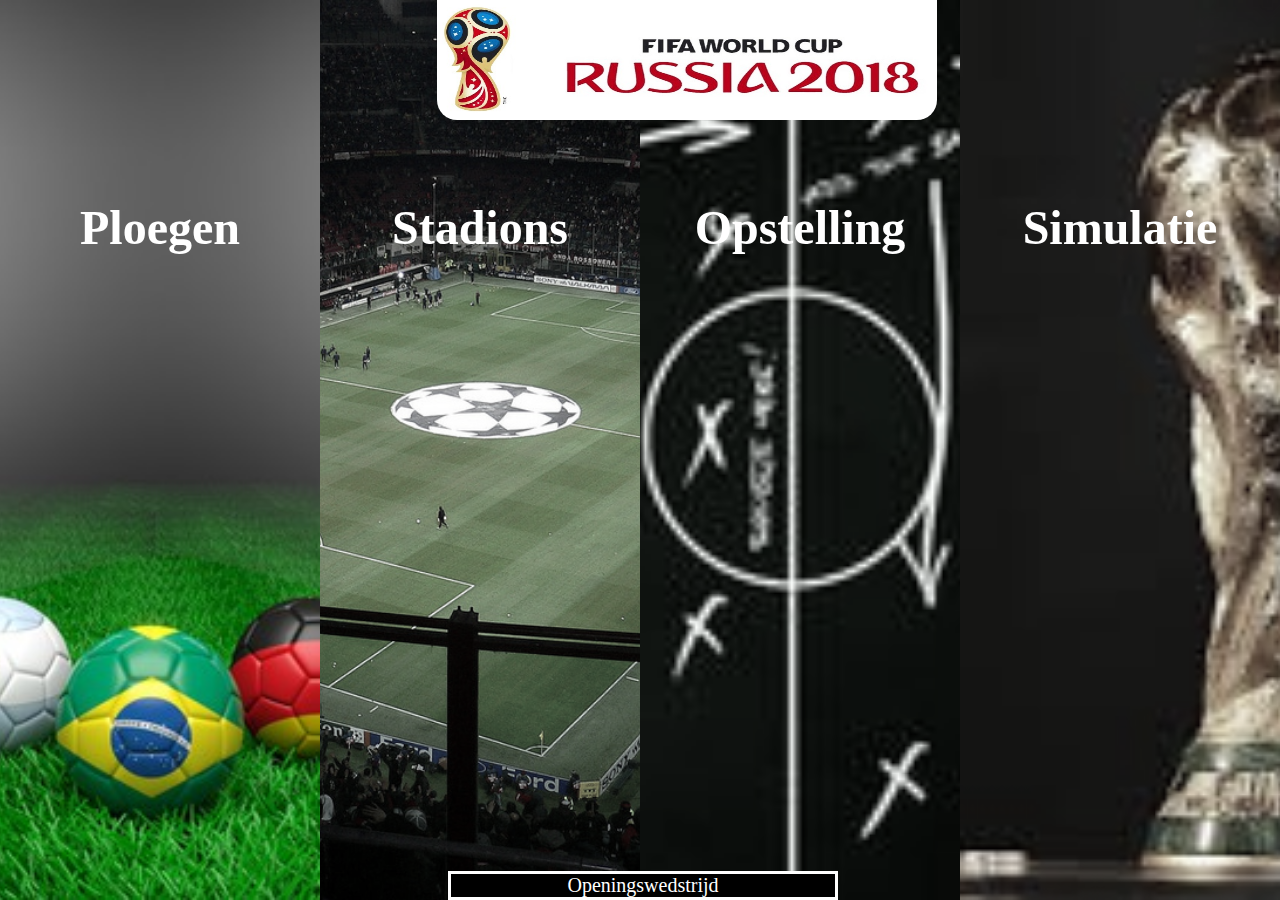
<file: index.html>
<!DOCTYPE html>
<html lang="en">
<head>
    <meta charset="UTF-8">
    <title>HomePagina</title>
    <link href="project.css" rel="stylesheet">

</head>
<body>


    <figure style="position: absolute; z-index: 100; margin-top: 0%; width: 30%; left: 31%;">
    <img src="resources/logo_wk_2018.png" style="width: 500px; height: 120px; border-bottom-left-radius: 20px; border-bottom-right-radius: 20px">
    </figure>
    <footer class="clock" style="text-align: center">
    <p style="margin: 0%; font-size: 20px; text-align: center">Openingswedstrijd</p>
        <output id="demo" style="margin: 0%;"></output>
    </footer>
    <div id="container">
        <ul id="flex-container">
            <li><a href="Ploegen/Ploegen.html">Ploegen</a></li>
            <li><a href="Stadions/stadions.html">Stadions</a></li>
            <li><a href="opstelling/opstelling.html">Opstelling</a></li>
            <li><a href="Simulatie/simulatie.html">Simulatie</a></li>
        </ul>

    </div>



    <script>
        var countDownDate = new Date("Jun 17, 2018 15:37:25").getTime();

        var x = setInterval(function() {

            var now = new Date().getTime();

            var distance = countDownDate - now;

            var days = Math.floor(distance / (1000 * 60 * 60 * 24));
            var hours = Math.floor((distance % (1000 * 60 * 60 * 24)) / (1000 * 60 * 60));
            var minutes = Math.floor((distance % (1000 * 60 * 60)) / (1000 * 60));
            var seconds = Math.floor((distance % (1000 * 60)) / 1000);

            document.getElementById("demo").innerHTML = days + "d " + hours + "h "
                + minutes + "m " + seconds + "s ";

            if (distance < 0) {
                clearInterval(x);
                document.getElementById("demo").innerHTML = "EXPIRED";
            }
        }, 1000);
    </script>

</body>
</html>
</file>
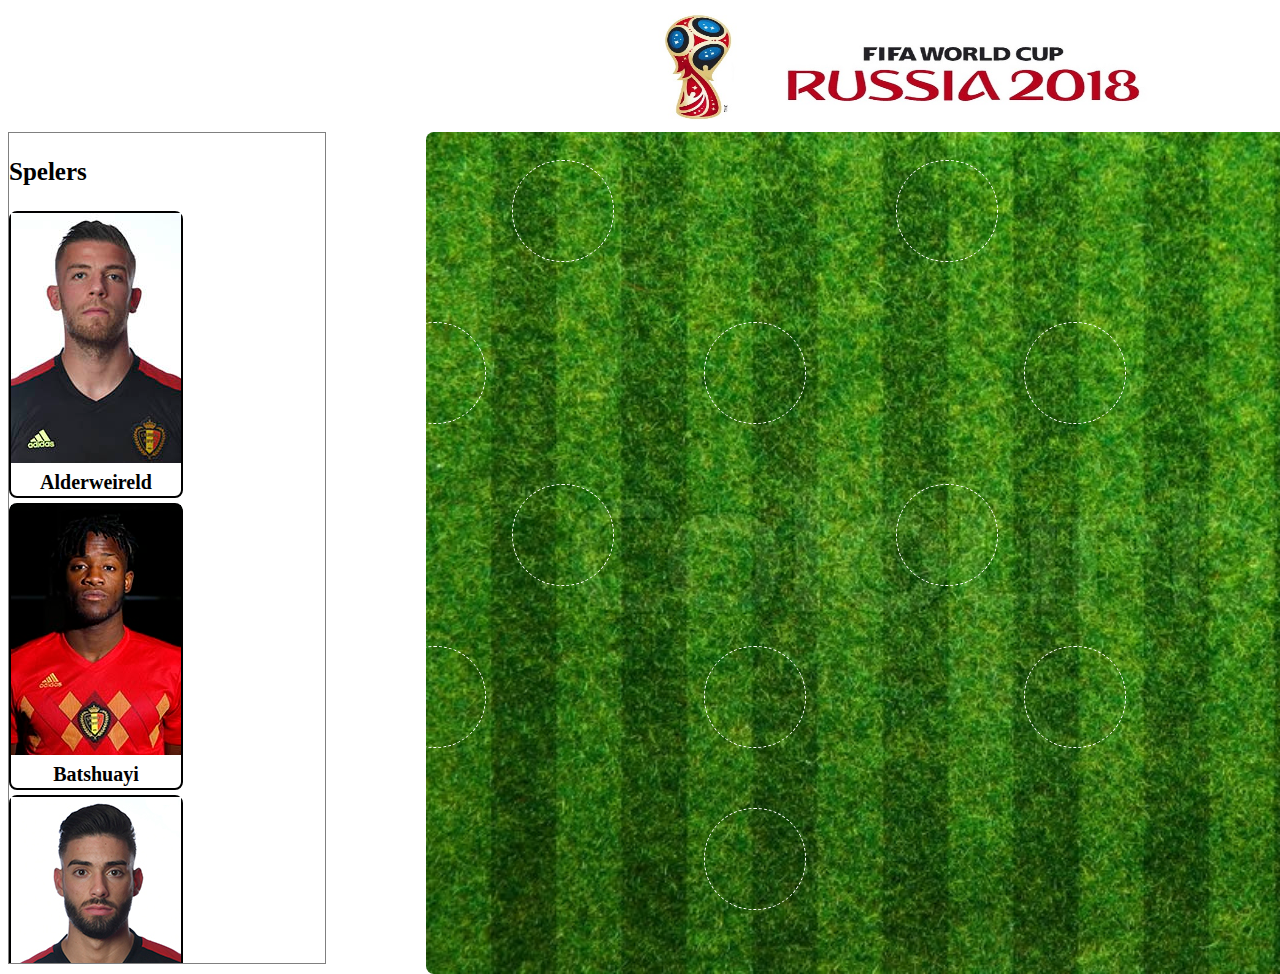
<file: opstelling/opstelling.html>
<!DOCTYPE html>
<html lang="en">
<head>
    <meta charset="UTF-8">
    <title>opstelling</title>
    <link href="opstelling.css" rel="stylesheet">
</head>
<body>

<figure style="z-index: 100; margin-top: 0%; width: 30%; left: 31%; margin-bottom: 0px; margin-left:650px">
    <a href="../index.html"><img src="../resources/logo_wk_2018.png" style="width: 500px; height: 120px; border-bottom-left-radius: 20px; border-bottom-right-radius: 20px">
    </a>
</figure>
<div class="divspelers">
    <p class="pspelers">Spelers</p>
    <div class="omkaderingspelers"> <img id="1" src="../resources/spelers/alderweireld.jpg" draggable="true" ondragstart="drag(event)"><p class="divspelernamen">Alderweireld</p> </div>
    <div class="omkaderingspelers"> <img id="2" src="../resources/spelers/batshuayi.jpg" draggable="true" ondragstart="drag(event)"><p class="divspelernamen">Batshuayi</p> </div>
    <div class="omkaderingspelers"> <img id="3" src="../resources/spelers/carrasco.jpg" draggable="true" ondragstart="drag(event)"><p class="divspelernamen">Carrasco</p> </div>
    <div class="omkaderingspelers"> <img id="4" src="../resources/spelers/ciman.jpg" draggable="true" ondragstart="drag(event)"><p class="divspelernamen">Ciman</p> </div>
    <div class="omkaderingspelers"> <img id="5" src="../resources/spelers/courtois.jpg" draggable="true" ondragstart="drag(event)"><p class="divspelernamen">Courtois</p> </div>
    <div class="omkaderingspelers"> <img id="6" src="../resources/spelers/debruyne.jpg" draggable="true" ondragstart="drag(event)"><p class="divspelernamen">Debruyne</p> </div>
    <div class="omkaderingspelers"> <img id="7" src="../resources/spelers/dembele.jpg" draggable="true" ondragstart="drag(event)"><p class="divspelernamen">Demebele</p> </div>
    <div class="omkaderingspelers"> <img id="8" src="../resources/spelers/fellaini.jpg" draggable="true" ondragstart="drag(event)"><p class="divspelernamen">Fellaini</p> </div>
    <div class="omkaderingspelers"> <img id="9" src="../resources/spelers/hazard.jpg" draggable="true" ondragstart="drag(event)"><p class="divspelernamen">Hazard</p> </div>
    <div class="omkaderingspelers"> <img id="10" src="../resources/spelers/kompany.jpg" draggable="true" ondragstart="drag(event)"><p class="divspelernamen">Kompany</p> </div>
    <div class="omkaderingspelers"> <img id="11" src="../resources/spelers/lukaku.jpg" draggable="true" ondragstart="drag(event)"><p class="divspelernamen">Lukaku</p> </div>
    <div class="omkaderingspelers"> <img id="12" src="../resources/spelers/mertens.jpg" draggable="true" ondragstart="drag(event)"><p class="divspelernamen">Mertens</p> </div>
    <div class="omkaderingspelers"> <img id="13" src="../resources/spelers/meunier.jpg" draggable="true" ondragstart="drag(event)"><p class="divspelernamen">Meunier</p> </div>
    <div class="omkaderingspelers"> <img id="14" src="../resources/spelers/mignolet.jpg" draggable="true" ondragstart="drag(event)"><p class="divspelernamen">Mignolet</p> </div>
    <div class="omkaderingspelers"> <img id="15" src="../resources/spelers/mirallas.jpg" draggable="true" ondragstart="drag(event)"><p class="divspelernamen">Mirallas</p> </div>
    <div class="omkaderingspelers"> <img id="16" src="../resources/spelers/naingolan.jpg" draggable="true" ondragstart="drag(event)"><p class="divspelernamen">Naingolan</p> </div>
    <div class="omkaderingspelers"> <img id="17" src="../resources/spelers/origi.jpg" draggable="true" ondragstart="drag(event)"><p class="divspelernamen">Origi</p> </div>
    <div class="omkaderingspelers"> <img id="18" src="../resources/spelers/tielemans.jpg" draggable="true" ondragstart="drag(event)"><p class="divspelernamen">Tielmans</p> </div>
    <div class="omkaderingspelers"> <img id="19" src="../resources/spelers/vermaelen.jpg" draggable="true" ondragstart="drag(event)"><p class="divspelernamen">Vermaelen</p> </div>
    <div class="omkaderingspelers"> <img id="20" src="../resources/spelers/vertonghen.jpg" draggable="true" ondragstart="drag(event)"><p class="divspelernamen">Vertonghen</p> </div>
    <div class="omkaderingspelers"> <img id="21" src="../resources/spelers/witsel.jpg" draggable="true" ondragstart="drag(event)"><p class="divspelernamen">Witsel</p> </div>
</div>
<div style="width: 75%">
    <img style="width: 1240px" class="divvoetbalveld" src="../resources/veld.jpg">
    <div class="cirkel1"><p class="cirkel" ondrop="drop(event)" ondragover="allowDrop(event)" aria-dropeffect="copy" dropzone="move"></p></div>
    <div class="cirkel2"><p class="cirkel" ondrop="drop(event)" ondragover="allowDrop(event)" aria-dropeffect="copy" dropzone="move"></p></div>
    <div class="cirkel3"><p class="cirkel" ondrop="drop(event)" ondragover="allowDrop(event)" aria-dropeffect="copy" dropzone="move"></p></div>
    <div class="cirkel4"><p class="cirkel" ondrop="drop(event)" ondragover="allowDrop(event)" aria-dropeffect="copy" dropzone="move"></p></div>
    <div class="cirkel5"><p class="cirkel" ondrop="drop(event)" ondragover="allowDrop(event)" aria-dropeffect="copy" dropzone="move"></p></div>
    <div class="cirkel6"><p class="cirkel" ondrop="drop(event)" ondragover="allowDrop(event)" aria-dropeffect="copy" dropzone="move"></p></div>
    <div class="cirkel7"><p class="cirkel" ondrop="drop(event)" ondragover="allowDrop(event)" aria-dropeffect="copy" dropzone="move"></p></div>
    <div class="cirkel8"><p class="cirkel" ondrop="drop(event)" ondragover="allowDrop(event)" aria-dropeffect="copy" dropzone="move"></p></div>
    <div class="cirkel9"><p class="cirkel" ondrop="drop(event)" ondragover="allowDrop(event)" aria-dropeffect="copy" dropzone="move"></p></div>
    <div class="cirkel10"><p class="cirkel" ondrop="drop(event)" ondragover="allowDrop(event)" aria-dropeffect="copy" dropzone="move"></p></div>
    <div class="cirkel11"><p class="cirkel" ondrop="drop(event)" ondragover="allowDrop(event)" aria-dropeffect="copy" dropzone="move"></p></div>
</div>
<script>
    function allowDrag(ev) {
        ev.preventDefault()
    }

    function allowDrop(ev) {
        ev.preventDefault()
    }

    function drag(ev) {
        ev.dataTransfer.setData('img', ev.target.id);
    }

    function drop(ev) {
        ev.preventDefault();
        var data = ev.dataTransfer.getData("img");

        let spelerImg = document.getElementById(data);
        spelerImg.parentElement.style.display = 'none';

        ev.target.style.backgroundImage = "url("+spelerImg.src+")";
    }



</script>

</body>
</html>
</file>
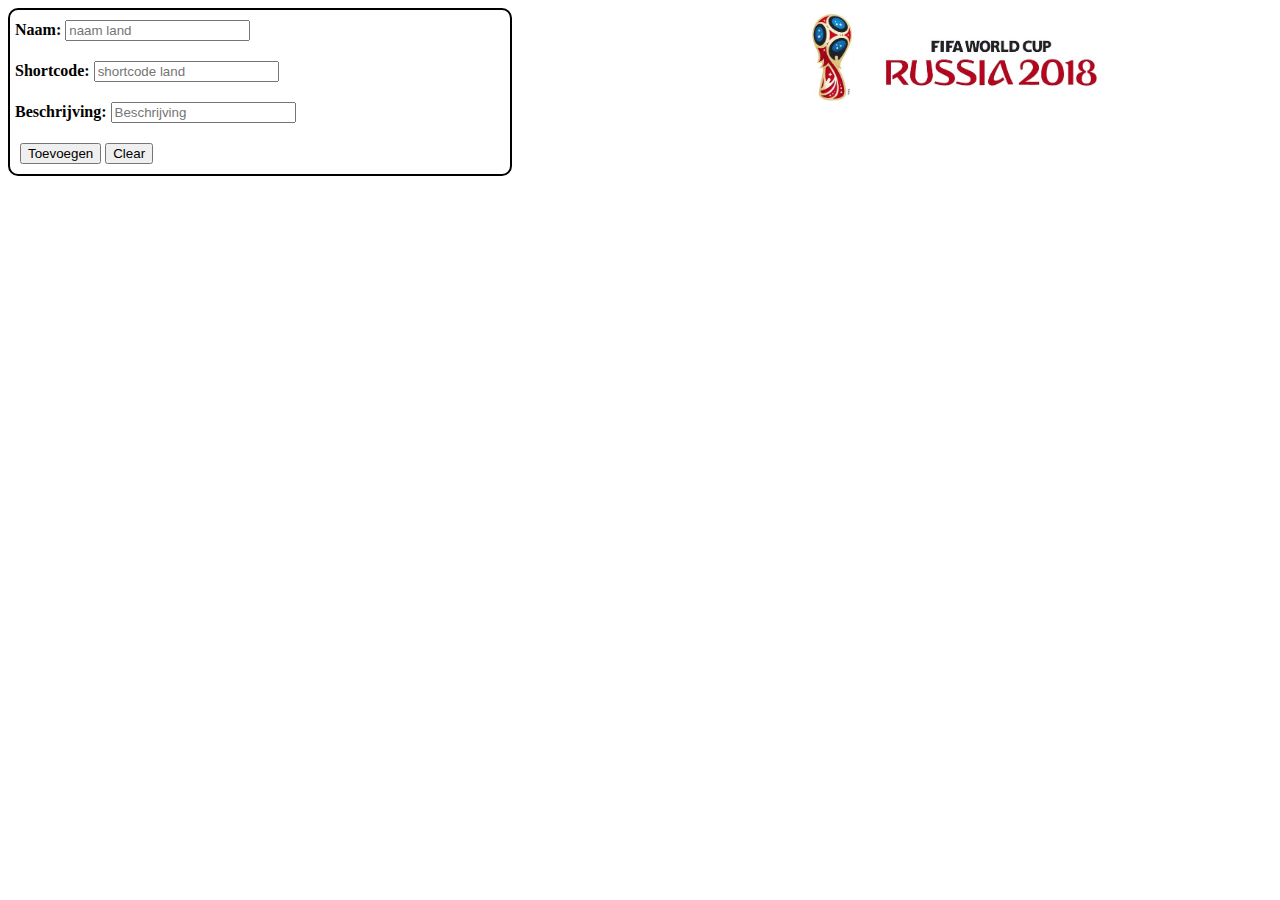
<file: Ploegen/Ploegen.html>
<!DOCTYPE html>
<html lang="en">
<head>
    <meta charset="UTF-8">
    <title>Ploegen</title>
    <link href="Ploegen.css" rel="stylesheet">
</head>
<body>
<figure style="margin-top: 0%; position: absolute; width: 10%; left: 60%;">
    <a href="../index.html">
    <img src="../resources/logo_wk_2018.png" style="width: 300px; height: 100px; border-bottom-left-radius: 20px; border-bottom-right-radius: 20px">
    </a>
</figure>
    <div style="border: solid black 2px; width: 500px; border-radius: 10px;">
    <label>Naam: </label>
        <input type="text" placeholder="naam land" id="naam">
        <br>
        <label>Shortcode: </label>
        <input type="text" placeholder="shortcode land" id="shortcode">
        <br>
        <label>Beschrijving: </label>
        <input type="text" placeholder="Beschrijving" id="beschrijving">
        <br>
        <input type="button" value="Toevoegen" style="margin-left: 10px" onclick="Toevoegen()">
        <input type="button" value="Clear" onclick="Clearer()">
    </div>
    <div id="landen">

    </div>
    <script>
            let landenArray = JSON.parse(localStorage.getItem('landen')) || [];
            console.log(landenArray);
            updateLanden();
            function Toevoegen() {

                let naam = document.getElementById("naam").value;
                let shortcode = document.getElementById("shortcode").value;
                let beschrijving = document.getElementById("beschrijving").value;

                let land = {name: naam, code: shortcode, desc: beschrijving};
                landenArray.push(land);

                document.getElementById("landen").innerHTML = "";

                updateLanden();


            }

            function updateLanden() {
                if (!localStorage)
                    return;

                for (let i = 0; i < landenArray.length; i++) {
                    let land = landenArray[i];

                    var para = document.createElement("div");
                    var image = document.createElement("img");
                    image.src = "../resources/landen/" + land.code + ".png";
                    var label = document.createElement("label");
                    label.innerHTML = land.name;
                    var label2 = document.createElement("label");
                    label2.innerHTML = land.desc;


                    para.appendChild(image);
                    para.appendChild(label);
                    para.appendChild(label2);

                    para.classList.add("landenblok");
                    image.classList.add("imgpos");
                    label.classList.add("titelpos");
                    label2.classList.add("beschrpos");
                    document.getElementById("landen").appendChild(para);

                    localStorage.setItem('landen', JSON.stringify(landenArray))
                }
            }

            function Clearer(){
                localStorage.clear();
            }
    </script>
</body>
</html>
</file>
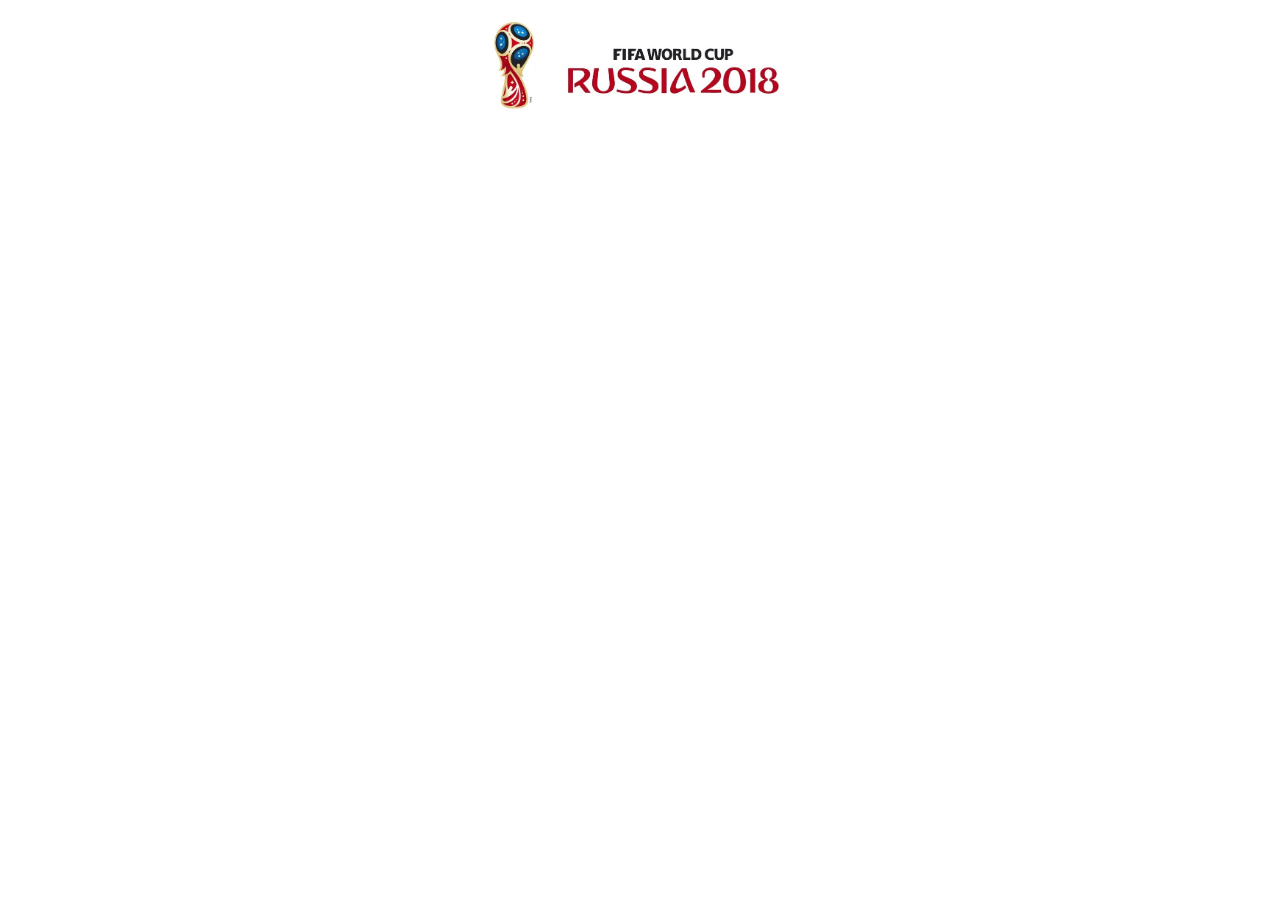
<file: Simulatie/simulatie.html>
<!DOCTYPE html>
<html lang="en">
<head>
    <meta charset="UTF-8">
    <title>Simulatie</title>
    <link href="simulatie.css" rel="stylesheet">
    <script src="../resources/poules/poules.js"></script>
</head>
<body>
    <figure>
        <img src="../resources/logo_wk_2018.png">
    </figure>

    <script>
        function maakLanden() {
            for (let i=0;i<poules.length;i++){

            }
        }
    </script>
</body>
</html>
</file>
<file: project.css>
ul#flex-container {
    list-style-type: none;
    margin: 0px;
    padding: 0px;
    display: flex;
    flex-direction: row;
}
body{
    margin: 0%;
}
ul li {
    /*height: 464px;*/
    width: 25%;
    padding-top: 200px;
    color: white;
    font-weight: bold;
    font-size: 3em;
    font-family: "Bookman Old Style";
    text-align: center;

    background-size: cover;
    background-position: center;

    justify-content: space-between;
    background-size: cover;

}

html, body, #container, #flex-container {
    height: 100%;
}

ul li:first-child {
    background-image: url("resources/ploegen.png");
    background-repeat: no-repeat;
    filter: grayscale(75%);
}

ul li:nth-child(2) {
    background-image: url("resources/stadion.png");
    background-repeat: no-repeat;
    filter: grayscale(75%);
}

ul li:nth-child(3) {
    background-image: url("resources/opstelling.png");
    filter: grayscale(75%);
    background-repeat: no-repeat;
}

ul li:nth-child(4) {
    background-image: url("resources/beker.png");
    background-repeat: no-repeat;

    background-position: left;
    filter: grayscale(75%);
}

ul li:hover {
    color: deepskyblue;
    filter: grayscale(0%);
}

.clock {
    border: solid white 3px;
    font-size: 3em;
    color: white;
    font-family: "Bookman Old Style";
    position: absolute;
    z-index: 100;
    bottom: 0;
    margin: 0%;
    width: 30%;
    left: 35%;
    background-color: black;
}
a{
    text-decoration: none;
    color: white;
}
a:hover {
    color: deepskyblue;
    filter: grayscale(0%);
}
</file>
<file: opstelling/opstelling.css>
.divspelers {
    width: 25%;
    height: 830px;
    overflow-y: scroll;
    border: solid gray 1px;
    margin-top: 0px;
    margin-right: 0px;
    float: left;

}
.divopstelling {

}
.pspelers {
    font-size: 25px;
    font-weight: bold;
}
.omkaderingspelers {
    border: 2px solid black;
    border-radius:8px;
    width: 170px;
    text-align: center;
    float: left;
    margin-right: 4px;
    margin-bottom: 5px;

}
.divspelernamen {
    font-size: 20px;
    font-weight: bold;
    margin-top: 4px;
    margin-bottom: 2px;
}
.divvoetbalveld {
    float: left;
    position: absolute;
    margin-left: 100px;
    border-radius: 8px;
}
.cirkel {
    border: 1px dashed white;
    width: 100px;
    height: 100px;
    border-radius: 50px;
    background-size: cover;
}
.cirkel1 {
    position: absolute;
    left: 40%;
    top: 16%;
}
.cirkel2 {
    position: absolute;
    left: 70%;
    top: 16%;
}
.cirkel3 {
    position: absolute;
    left: 30%;
    top: 34%;
}
.cirkel4 {
    position: absolute;
    left: 55%;
    top: 34%;
}
.cirkel5 {
    position: absolute;
    left: 80%;
    top: 34%;
}
.cirkel6 {
    position: absolute;
    left: 40%;
    top: 52%;
}
.cirkel7 {
    position: absolute;
    left: 70%;
    top: 52%;
}
.cirkel8 {
    position: absolute;
    left: 30%;
    top: 70%;
}
.cirkel9 {
    position: absolute;
    left: 55%;
    top: 70%;
}
.cirkel10 {
    position: absolute;
    left: 80%;
    top: 70%;
}
.cirkel11 {
    position: absolute;
    left: 55%;
    top: 88%;
}
</file>
<file: Ploegen/Ploegen.css>
body {
    font-family: "Bookman Old Style";
    font-weight: bold;
}

input {
    margin-bottom: 10px;
    margin-top: 10px;
}

label {
    margin-left: 5px;
}

.landenblok {
    margin-top: 10px;
    margin-left: 20px;
    border: solid black 2px;
    border-radius: 10px;
    height: 130px;
    width: 300px;
    float: left;
}

.titelpos {
    float: left;
    position: absolute;

}

.imgpos {
    float: left;
    margin-right: 10px;
    border: solid gray 2px;
    width: 80px;
    height: 80px;
    border-radius: 10px;
}

.beschrpos {
    float: left;
    margin-left: 0px;
    margin-top: 30px;
}
</file>
<file: Simulatie/simulatie.css>
figure{
    text-align: center;
}

img{
    width: 300px;
    height: 100px;
}
</file>
